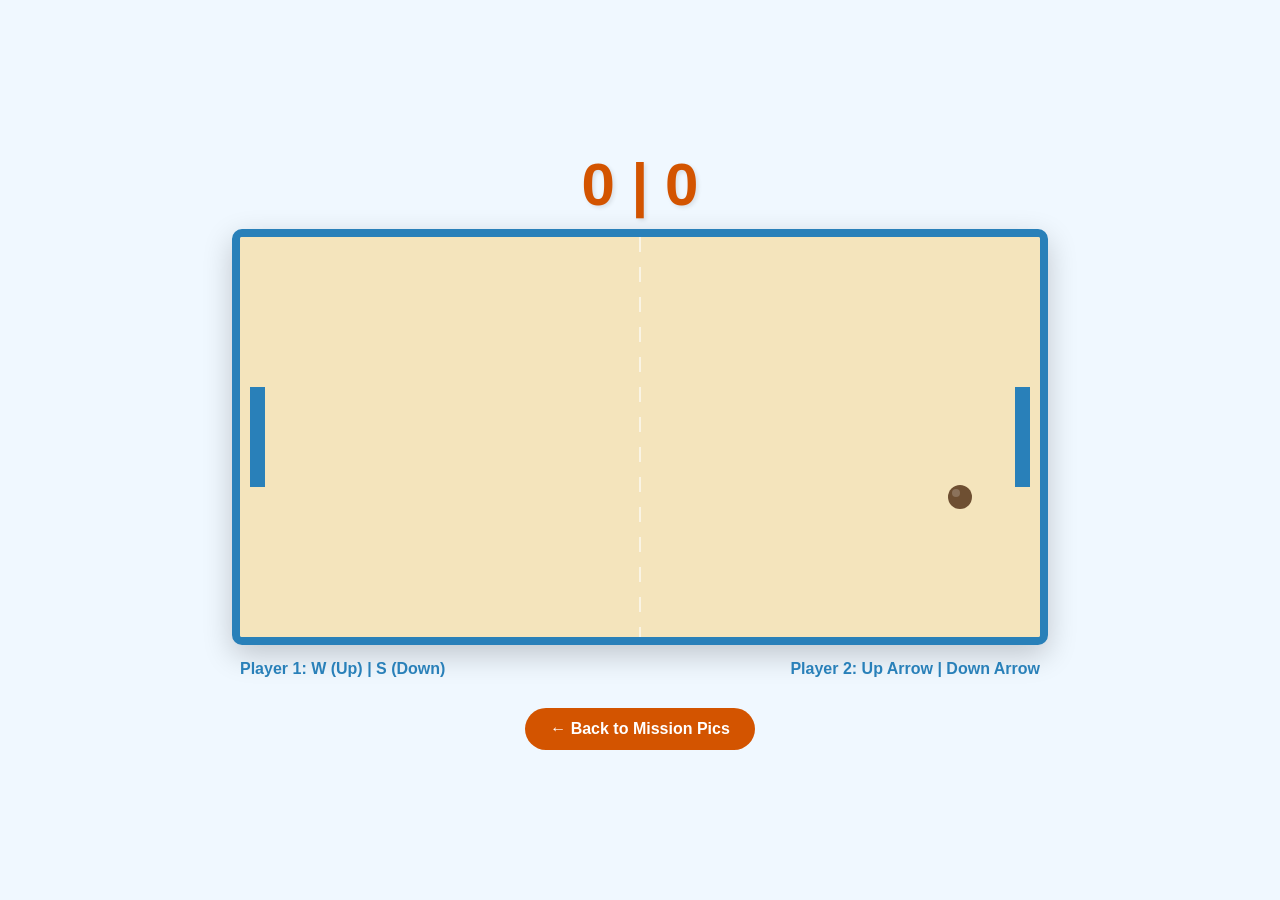
<file: pong.html>
<!DOCTYPE html>
<html lang="en">
<head>
    <meta charset="UTF-8">
    <meta name="viewport" content="width=device-width, initial-scale=1.0">
    <title>Hawaii Surf Pong - 2 Player</title>
    <style>
        /* 1. Page Styling */
        body {
            display: flex;
            flex-direction: column;
            align-items: center;
            justify-content: center;
            height: 100vh;
            margin: 0;
            background-color: #f0f8ff; /* Matching your site's Alice Blue */
            color: #2c3e50;
            font-family: 'Trebuchet MS', sans-serif;
            overflow: hidden; /* Prevents the page from scrolling while playing */
        }

        #scoreboard {
            font-size: 60px;
            font-weight: bold;
            color: #d35400; /* Sunset Orange */
            margin-bottom: 10px;
            text-shadow: 2px 2px 4px rgba(0,0,0,0.1);
        }

        /* 2. Game Canvas Styling */
        canvas {
            border: 8px solid #2980b9; /* Ocean Blue */
            background-color: #f4e4bc; /* Sand Color */
            box-shadow: 0 10px 30px rgba(0, 0, 0, 0.2);
            border-radius: 10px;
        }

        .controls-info {
            display: flex;
            justify-content: space-between;
            width: 800px;
            margin-top: 15px;
            font-weight: bold;
            color: #2980b9;
        }

        .back-btn {
            margin-top: 30px;
            text-decoration: none;
            color: white;
            background: #d35400;
            padding: 12px 25px;
            border-radius: 25px;
            transition: 0.3s;
            font-weight: bold;
        }

        .back-btn:hover {
            background: #e67e22;
            transform: translateY(-2px);
        }
    </style>
</head>
<body>

    <div id="scoreboard">0 | 0</div>
    
    <canvas id="pongCanvas" width="800" height="400"></canvas>

    <div class="controls-info">
        <div>Player 1: W (Up) | S (Down)</div>
        <div>Player 2: Up Arrow | Down Arrow</div>
    </div>
    
    <a href="fromScratch.html" class="back-btn">← Back to Mission Pics</a>

    <script>
        const canvas = document.getElementById("pongCanvas");
        const ctx = canvas.getContext("2d");
        const scoreElement = document.getElementById("scoreboard");

        // Game Settings & Colors
        const OCEAN_BLUE = "#2980b9";
        const COCONUT_BROWN = "#6e4f32";
        const SAND_WHITE = "#f4e4bc";
        const BALL_START_SPEED = 5;
        const PADDLE_SPEED = 8;

        let score1 = 0;
        let score2 = 0;

        // Game Objects
        const ball = {
            x: canvas.width / 2,
            y: canvas.height / 2,
            radius: 12,
            speedX: BALL_START_SPEED,
            speedY: BALL_START_SPEED
        };

        const p1 = {
            x: 10,
            y: canvas.height / 2 - 50,
            width: 15,
            height: 100,
            dy: 0
        };

        const p2 = {
            x: canvas.width - 25,
            y: canvas.height / 2 - 50,
            width: 15,
            height: 100,
            dy: 0
        };

        // 3. Control Logic
        window.addEventListener("keydown", (e) => {
            // Player 1
            if (e.key.toLowerCase() === "w") p1.dy = -PADDLE_SPEED;
            if (e.key.toLowerCase() === "s") p1.dy = PADDLE_SPEED;
            // Player 2
            if (e.key === "ArrowUp") { e.preventDefault(); p2.dy = -PADDLE_SPEED; }
            if (e.key === "ArrowDown") { e.preventDefault(); p2.dy = PADDLE_SPEED; }
        });

        window.addEventListener("keyup", (e) => {
            if (e.key.toLowerCase() === "w" || e.key.toLowerCase() === "s") p1.dy = 0;
            if (e.key === "ArrowUp" || e.key === "ArrowDown") p2.dy = 0;
        });

        function resetBall() {
            ball.x = canvas.width / 2;
            ball.y = canvas.height / 2;
            ball.speedX = (Math.random() > 0.5 ? 1 : -1) * BALL_START_SPEED;
            ball.speedY = (Math.random() > 0.5 ? 1 : -1) * BALL_START_SPEED;
        }

        // 4. Game Physics
        function update() {
            // Move Ball
            ball.x += ball.speedX;
            ball.y += ball.speedY;

            // Move Paddles
            p1.y += p1.dy;
            p2.y += p2.dy;

            // Constrain Paddles to screen
            p1.y = Math.max(0, Math.min(canvas.height - p1.height, p1.y));
            p2.y = Math.max(0, Math.min(canvas.height - p2.height, p2.y));

            // Wall Bounce
            if (ball.y + ball.radius > canvas.height || ball.y - ball.radius < 0) {
                ball.speedY = -ball.speedY;
            }

            // Paddle Collision
            let paddle = (ball.x < canvas.width / 2) ? p1 : p2;
            if (ball.x + ball.radius > paddle.x && 
                ball.x - ball.radius < paddle.x + paddle.width &&
                ball.y + ball.radius > paddle.y && 
                ball.y - ball.radius < paddle.y + paddle.height) {
                
                ball.speedX = -ball.speedX;
                ball.speedX *= 1.05; // Speed up the coconut!
            }

            // Scoring
            if (ball.x < 0) {
                score2++;
                updateScore();
                resetBall();
            } else if (ball.x > canvas.width) {
                score1++;
                updateScore();
                resetBall();
            }
        }

        function updateScore() {
            scoreElement.innerHTML = `${score1} | ${score2}`;
        }

        // 5. Drawing
        function draw() {
            // Clear and draw Sand
            ctx.fillStyle = SAND_WHITE;
            ctx.fillRect(0, 0, canvas.width, canvas.height);

            // Draw Net (Bubbles)
            ctx.fillStyle = "rgba(255, 255, 255, 0.6)";
            for (let i = 0; i < canvas.height; i += 30) {
                ctx.fillRect(canvas.width / 2 - 1, i, 2, 15);
            }

            // Draw Ocean Paddles
            ctx.fillStyle = OCEAN_BLUE;
            ctx.fillRect(p1.x, p1.y, p1.width, p1.height);
            ctx.fillRect(p2.x, p2.y, p2.width, p2.height);

            // Draw Coconut
            ctx.fillStyle = COCONUT_BROWN;
            ctx.beginPath();
            ctx.arc(ball.x, ball.y, ball.radius, 0, Math.PI * 2);
            ctx.fill();

            // Coconut Shine
            ctx.fillStyle = "rgba(255, 255, 255, 0.2)";
            ctx.beginPath();
            ctx.arc(ball.x - 4, ball.y - 4, 4, 0, Math.PI * 2);
            ctx.fill();
        }

        function gameLoop() {
            update();
            draw();
            requestAnimationFrame(gameLoop);
        }

        gameLoop();
    </script>
</body>
</html>
</file>
